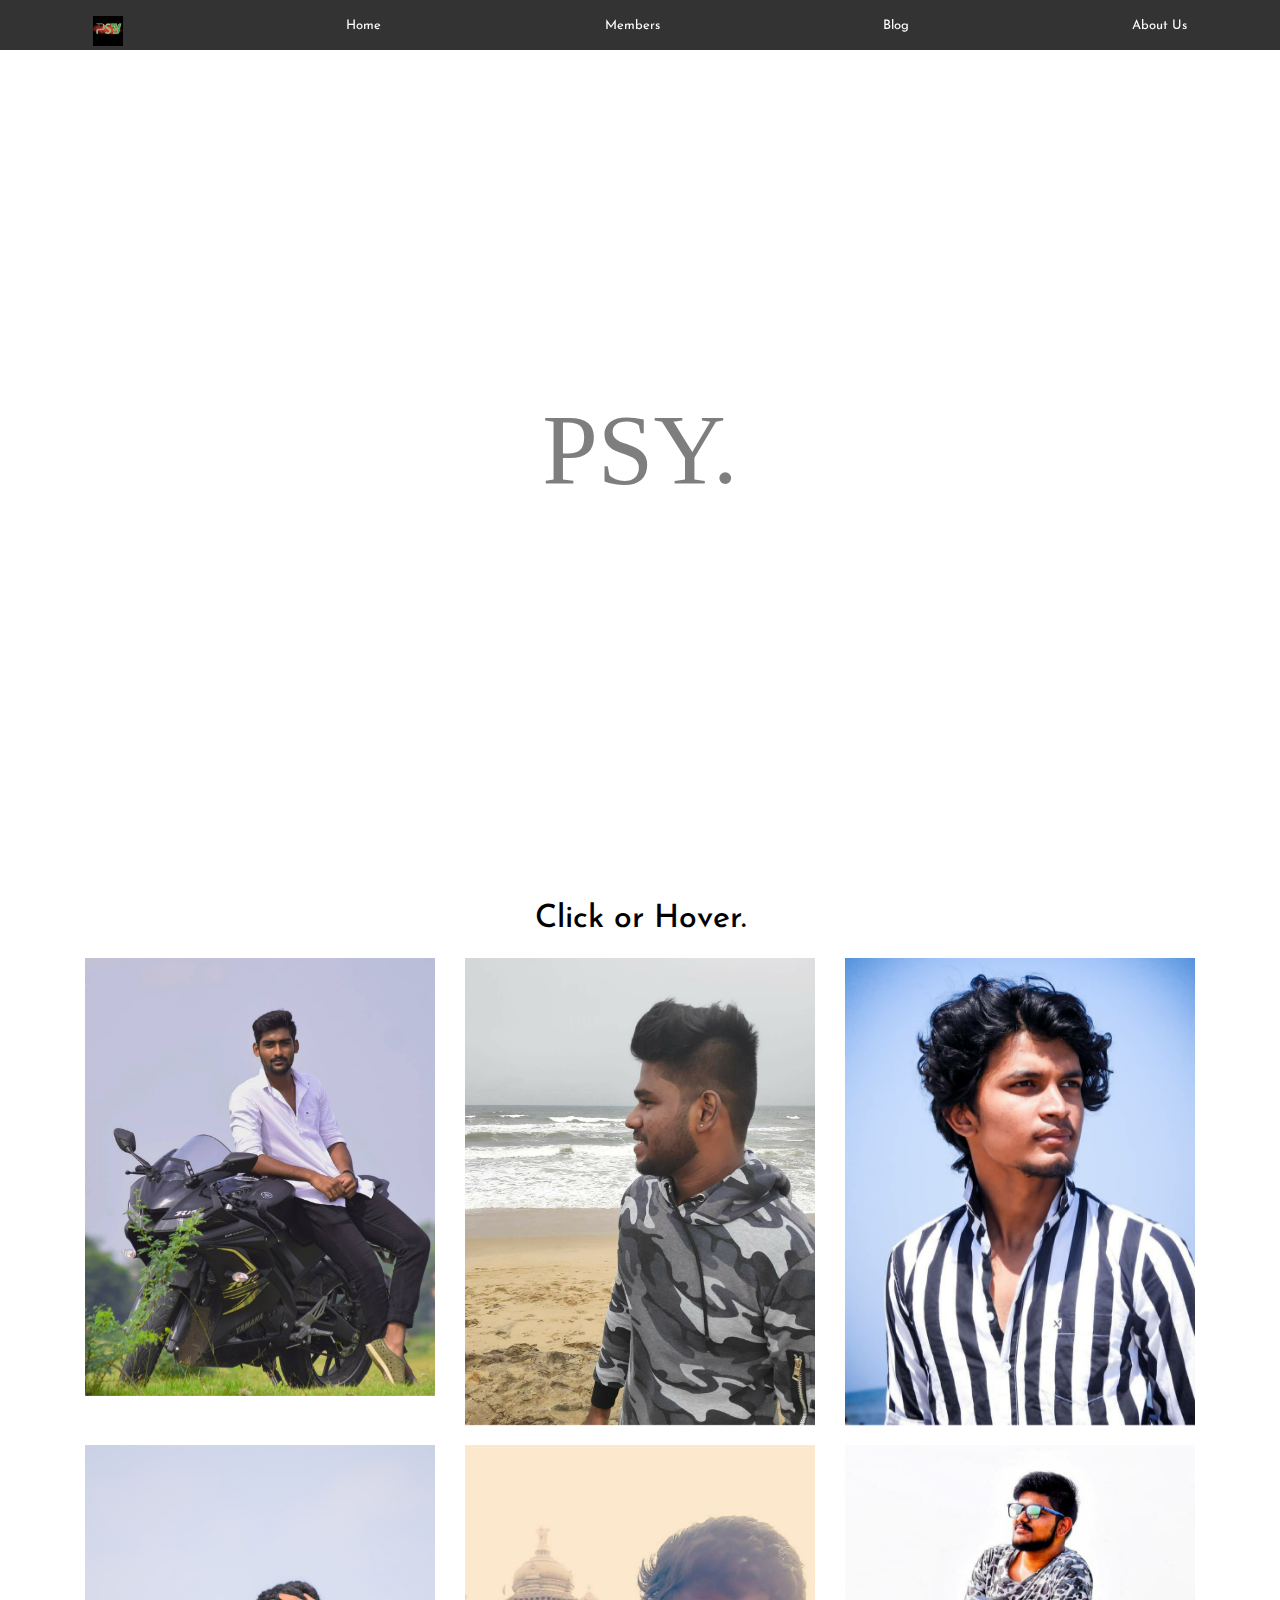
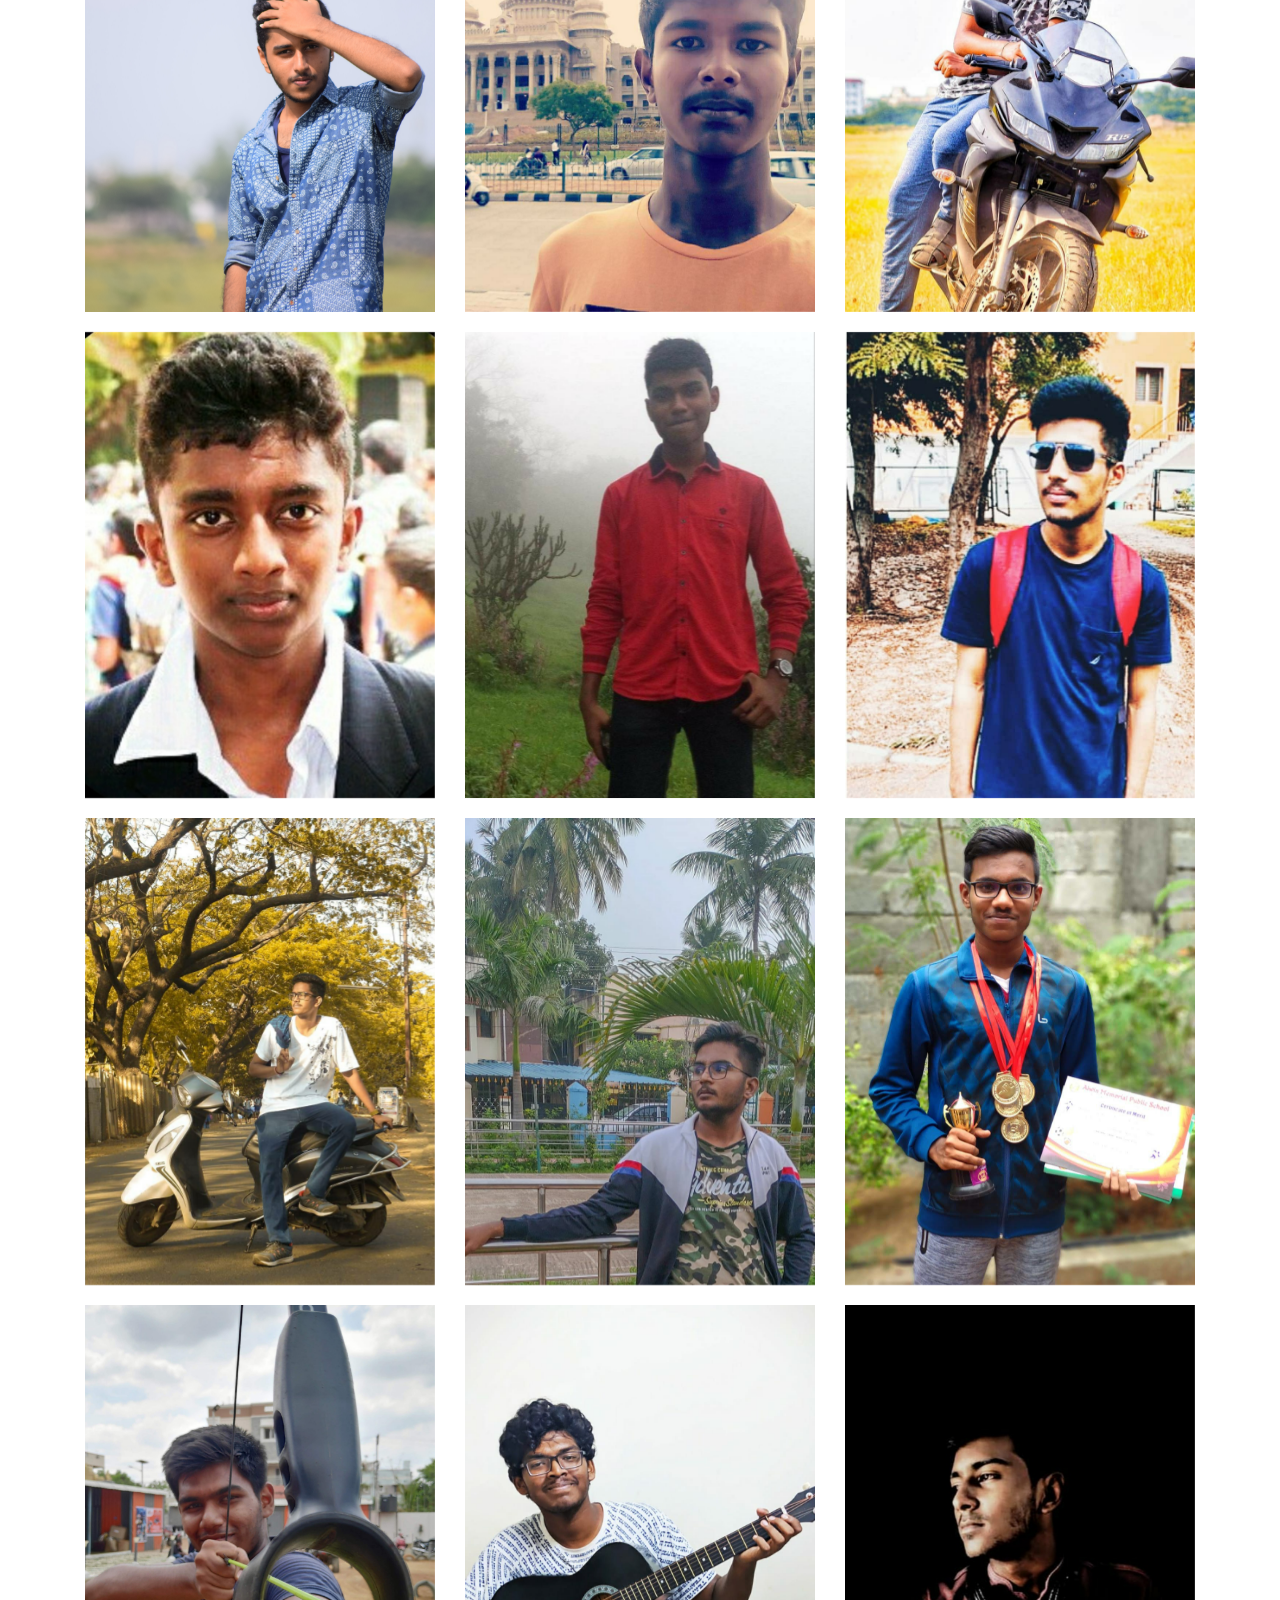
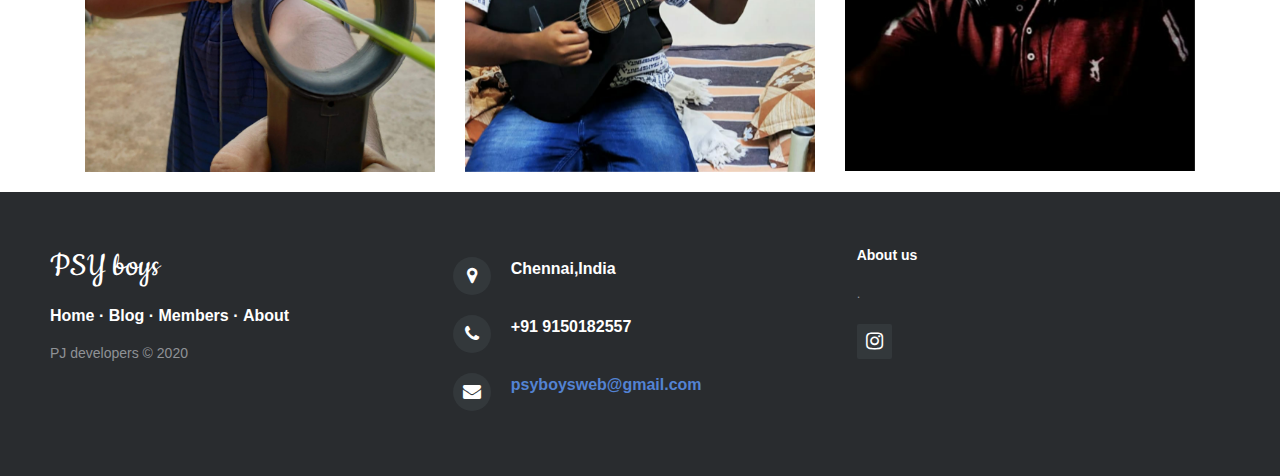
<file: index.html>
<!DOCTYPE html>
<html>

<head>
    <meta charset="utf-8">
    <meta name="viewport" content="width=device-width, initial-scale=1.0, shrink-to-fit=no">
    <title>Untitled</title>
    <link rel="stylesheet" href="assets/bootstrap/css/bootstrap.min.css">
    <link rel="stylesheet" href="https://fonts.googleapis.com/css?family=Cookie">
    <link rel="stylesheet" href="assets/fonts/font-awesome.min.css">
    <link rel="stylesheet" href="assets/fonts/line-awesome.min.css">
    <link rel="stylesheet" href="assets/css/Bold-BS4-Cards-with-Hover-Effect-50-1.css">
    <link rel="stylesheet" href="assets/css/Bold-BS4-Cards-with-Hover-Effect-50.css">
    <link rel="stylesheet" href="assets/css/Navbar---Apple-1.css">
    <link rel="stylesheet" href="assets/css/Navbar---Apple.css">
    <link rel="stylesheet" href="assets/css/Parallax-Scroll-Effect.css">
    <link rel="stylesheet" href="assets/css/Pretty-Footer.css">
    <link rel="stylesheet" href="assets/css/styles.css">
    <link href="https://fonts.googleapis.com/css2?family=Josefin+Sans:wght@700&display=swap" rel="stylesheet">
</head>

<body>
    <nav class="navbar navbar-dark navbar-expand-md fixed-top bg-dark navbar--apple">
        <div class="container"><button data-toggle="collapse" class="navbar-toggler" data-target="#menu"><span class="sr-only">Toggle navigation</span><span class="navbar-toggler-icon"><i class="la la-navicon"></i></span></button>
            <div class="collapse navbar-collapse" id="menu">
                <ul class="nav navbar-nav flex-grow-1 justify-content-between">
                    <li class="nav-item d-none d-xs-block d-md-block" role="presentation"><a class="nav-link" href="#"><img id="logo" src="assets/img/logo.jpg"></a></li>
                    <li class="nav-item" role="presentation"><a class="nav-link" href="#home">Home</a></li>
                    <li class="nav-item" role="presentation"><a class="nav-link" href="#members">Members</a></li>
                    <li class="nav-item" role="presentation"><a class="nav-link" href="blogindex.html">Blog</a></li>
                    <li class="nav-item" role="presentation"><a class="nav-link" href="#about">About Us</a></li>
                </ul>
            </div>
        </div>
    </nav>
    <div>
       <section id="home">
        <div id="box-2">
            <h1 style="color: black">PSY.</h1>
        </div>
        </section>
        <section id="members">
        <div id="box-3">
            <h2 style="text-align: center">Click or Hover.</h2>
            <div class="container" id="customcards">
                <div class="row">
                    <div class="col-sm-6 col-md-4">
                        <div class="box">
                            <div class="box-img"><img src="shivram.jpg" alt="Williamson"></div>
                            <div class="box-content">
                                <h4 class="title">Shivram Sriramulu</h4>
                                <p class="description">Student.</p>
                                <ul class="social-links">
                                    <li><a href="#"><i class="fa fa-instagram"></i></a></li>
                                </ul>
                            </div>
                        </div>
                    </div>
                    <div class="col-sm-6 col-md-4">
                        <div class="box">
                            <div class="box-img"><img src="karthik.jpg" alt="Williamson"></div>
                            <div class="box-content">
                                <h4 class="title">Karthick</h4>
                                <p class="description">Student.</p>
                                <ul class="social-links">
                                    <li><a href="#"><i class="fa fa-instagram"></i></a></li>
                                </ul>
                            </div>
                        </div>
                    </div>
                    <div class="col-sm-6 col-md-4">
                        <div class="box">
                            <div class="box-img"><img src="barath.jpg" alt="Williamson"></div>
                            <div class="box-content">
                                <h4 class="title">Barath</h4>
                                <p class="description">Student/mobilist.</p>
                                <ul class="social-links">
                                    <li><a href="#"><i class="fa fa-instagram"></i></a></li>
                                </ul>
                            </div>
                        </div>
                    </div>
                </div>
            </div>
            <div class="container" id="customcards-1">
                <div class="row">
                    <div class="col-sm-6 col-md-4">
                        <div class="box">
                            <div class="box-img"><img src="ruhit.jpg" alt="Williamson"></div>
                            <div class="box-content">
                                <h4 class="title">Ruhit Krishnan</h4>
                                <p class="description">Student/Beatboxer.</p>
                                <ul class="social-links">
                                    <li><a href="#"><i class="fa fa-instagram"></i></a></li>
                                </ul>
                            </div>
                        </div>
                    </div>
                    <div class="col-sm-6 col-md-4">
                        <div class="box">
                            <div class="box-img"><img src="raj.jpg" alt="Williamson"></div>
                            <div class="box-content">
                                <h4 class="title">RajNarayanan</h4>
                                <p class="description">Student.</p>
                                <ul class="social-links">
                                    <li><a href="#"><i class="fa fa-instagram"></i></a></li>
                                </ul>
                            </div>
                        </div>
                    </div>
                    <div class="col-sm-6 col-md-4">
                        <div class="box">
                            <div class="box-img"><img src="jeswanth.jpg" alt="Williamson"></div>
                            <div class="box-content">
                                <h4 class="title">Jeswanth</h4>
                                <p class="description">Student/Developer.</p>
                                <ul class="social-links">
                                    <li><a href="#"><i class="fa fa-instagram"></i></a></li>
                                </ul>
                            </div>
                        </div>
                    </div>
                </div>
            </div>
            <div class="container" id="customcards-2">
                <div class="row">
                    <div class="col-sm-6 col-md-4">
                        <div class="box">
                            <div class="box-img"><img src="prem.jpg" alt="Williamson"></div>
                            <div class="box-content">
                                <h4 class="title">Prem kumar</h4>
                                <p class="description">Student/Data analyst.</p>
                                <ul class="social-links">
                                    <li><a href="#"><i class="fa fa-instagram"></i></a></li>
                                </ul>
                            </div>
                        </div>
                    </div>
                    <div class="col-sm-6 col-md-4">
                        <div class="box">
                            <div class="box-img"><img src="danish.jpg" alt="Williamson"></div>
                            <div class="box-content">
                                <h4 class="title">danish riyardan raj</h4>
                                <p class="description">Student/Musician.</p>
                                <ul class="social-links">
                                    <li><a href="#"><i class="fa fa-instagram"></i></a></li>
                                </ul>
                            </div>
                        </div>
                    </div>
                    <div class="col-sm-6 col-md-4">
                        <div class="box">
                            <div class="box-img"><img src="ashok.jpg" alt="Williamson"></div>
                            <div class="box-content">
                                <h4 class="title">Ashok kaushik</h4>
                                <p class="description">Student.</p>
                                <ul class="social-links">
                                    <li><a href="#"><i class="fa fa-instagram"></i></a></li>
                                </ul>
                            </div>
                        </div>
                    </div>
                </div>
            </div>
            <div class="container" id="customcards-3">
                <div class="row">
                    <div class="col-sm-6 col-md-4">
                        <div class="box">
                            <div class="box-img"><img src="tharun.jpg" alt="Williamson"></div>
                            <div class="box-content">
                                <h4 class="title">tharun adithya</h4>
                                <p class="description">Student/Designer.</p>
                                <ul class="social-links">
                                    <li><a href="#"><i class="fa fa-instagram"></i></a></li>
                                </ul>
                            </div>
                        </div>
                    </div>
                    <div class="col-sm-6 col-md-4">
                        <div class="box">
                            <div class="box-img"><img src="srivathsan.jpg" alt="Williamson"></div>
                            <div class="box-content">
                                <h4 class="title">srivathsan</h4>
                                <p class="description">Student.</p>
                                <ul class="social-links">
                                    <li><a href="#"><i class="fa fa-instagram"></i></a></li>
                                </ul>
                            </div>
                        </div>
                    </div>
                    <div class="col-sm-6 col-md-4">
                        <div class="box">
                            <div class="box-img"><img src="vishnu.jpg" alt="Williamson"></div>
                            <div class="box-content">
                                <h4 class="title">vishnu</h4>
                                <p class="description">Student/Athlete.</p>
                                <ul class="social-links">
                                    <li><a href="#"><i class="fa fa-instagram"></i></a></li>
                                </ul>
                            </div>
                        </div>
                    </div>
                </div>
            </div>
            <div class="container" id="customcards-4">
                <div class="row">
                    <div class="col-sm-6 col-md-4">
                        <div class="box">
                            <div class="box-img"><img src="sudarshan.jpg" alt="Williamson"></div>
                            <div class="box-content">
                                <h4 class="title">sudarshan</h4>
                                <p class="description">Student.</p>
                                <ul class="social-links">
                                    <li><a href="#"><i class="fa fa-instagram"></i></a></li>
                                </ul>
                            </div>
                        </div>
                    </div>
                    <div class="col-sm-6 col-md-4">
                        <div class="box">
                            <div class="box-img"><img src="logu.jpg" alt="Williamson"></div>
                            <div class="box-content">
                                <h4 class="title">Logu</h4>
                                <p class="description">Student/Data analyst.</p>
                                <ul class="social-links">
                                    <li><a href="#"><i class="fa fa-instagram"></i></a></li>
                                </ul>
                            </div>
                        </div>
                    </div>
                    <div class="col-sm-6 col-md-4">
                        <div class="box">
                            <div class="box-img"><img src="arun.jpg" alt="Williamson"></div>
                            <div class="box-content">
                                <h4 class="title">arun prasad</h4>
                                <p class="description">Student/Beatboxer.</p>
                                <ul class="social-links">
                                    <li><a href="#"><i class="fa fa-instagram"></i></a></li>
                                </ul>
                            </div>
                        </div>
                    </div>
                </div>
            </div>
        </div>
        </section>
    </div>
    <section id="about">
    <footer>
        <div class="row">
            <div class="col-sm-6 col-md-4 footer-navigation">
                <h3><a href="#home">PSY boys</a></h3>
                <p class="links"><a href="#">Home</a><strong> · </strong><a href="blogindex.html">Blog</a><strong> · </strong><a href="#members">Members</a><strong> · </strong><a href="#about">About</a><strong>&nbsp;</strong></p>
                <p class="company-name">PJ developers © 2020</p>
            </div>
            <div class="col-sm-6 col-md-4 footer-contacts">
                <div><span class="fa fa-map-marker footer-contacts-icon"> </span>
                    <p>Chennai,India</p>
                </div>
                <div><i class="fa fa-phone footer-contacts-icon"></i>
                    <p class="footer-center-info email text-left"> +91 9150182557</p>
                </div>
                <div><i class="fa fa-envelope footer-contacts-icon"></i>
                    <p> <a href="#" target="_blank">psyboysweb@gmail.com</a></p>
                </div>
            </div>
            <div class="clearfix"></div>
            <div class="col-md-4 footer-about">
                <h4>About us</h4>
                <p>. </p>
                <div class="social-links social-icons"><a href="#"><i class="fa fa-instagram"></i></a></div>
            </div>
        </div>
    </footer>
    </section>
    <script src="assets/js/jquery.min.js"></script>
    <script src="assets/bootstrap/js/bootstrap.min.js"></script>
    <script src="assets/js/Navbar---Apple.js"></script>
    <script src="https://code.jquery.com/jquery-3.4.1.min.js"
  integrity="sha256-CSXorXvZcTkaix6Yvo6HppcZGetbYMGWSFlBw8HfCJo="
  crossorigin="anonymous"></script>
    <script src="assets/js/main.js"></script>
</body>

</html>
</file>
<file: assets/css/Bold-BS4-Cards-with-Hover-Effect-50-1.css>
.box {
  position: relative;
  perspective: 1000px;
}

.box .box-img {
  transform: rotateY(0);
  transition: all 0.50s ease-in-out 0s;
}

.box:hover .box-img {
  transform: rotateY(-90deg);
}

.box .box-img img {
  width: 100%;
  height: auto;
}

.box .box-content {
  width: 100%;
  height: 100%;
  position: absolute;
  top: 0;
  left: 0;
  padding: 60px 20px;
  text-align: center;
  background: rgba(0,0,0,0.7);
  transform: rotateY(90deg);
  transition: all 0.50s ease-in-out 0s;
}

.box:hover .box-content {
  transform: rotateY(0);
}

.box .title {
  font-size: 20px;
  color: #fff;
  text-transform: uppercase;
}

.box .description {
  font-size: 14px;
  line-height: 24px;
  color: #fff;
}

.box .title:after, .box .description:after {
  content: "";
  width: 80%;
  display: block;
  border-bottom: 1px solid #fff;
  margin: 15px auto;
}

.box .social-links {
  margin: 0;
  padding: 0;
  list-style: none;
}

.box .social-links li {
  display: inline-block;
  margin: 0 10px;
}

.box .social-links li a {
  font-size: 20px;
  color: #a6a6a6;
}

.box .social-links li a:hover {
  text-decoration: none;
  color: #fff;
}

@media only screen and (max-width: 990px) {
  .box {
    margin-bottom: 20px;
  }
}

@media only screen and (max-width: 479px) {
  .box .box-content {
    padding: 20px;
  }
}
</file>
<file: assets/css/Bold-BS4-Cards-with-Hover-Effect-50.css>
.box {
  position: relative;
  perspective: 1000px;
}

.box .box-img {
  transform: rotateY(0);
  transition: all 0.50s ease-in-out 0s;
}

.box:hover .box-img {
  transform: rotateY(-90deg);
}

.box .box-img img {
  width: 100%;
  height: auto;
}

.box .box-content {
  width: 100%;
  height: 100%;
  position: absolute;
  top: 0;
  left: 0;
  padding: 60px 20px;
  text-align: center;
  background: rgba(0,0,0,0.7);
  transform: rotateY(90deg);
  transition: all 0.50s ease-in-out 0s;
}

.box:hover .box-content {
  transform: rotateY(0);
}

.box .title {
  font-size: 20px;
  color: #fff;
  text-transform: uppercase;
}

.box .description {
  font-size: 14px;
  line-height: 24px;
  color: #fff;
}

.box .title:after, .box .description:after {
  content: "";
  width: 80%;
  display: block;
  border-bottom: 1px solid #fff;
  margin: 15px auto;
}

.box .social-links {
  margin: 0;
  padding: 0;
  list-style: none;
}

.box .social-links li {
  display: inline-block;
  margin: 0 10px;
}

.box .social-links li a {
  font-size: 20px;
  color: #a6a6a6;
}

.box .social-links li a:hover {
  text-decoration: none;
  color: #fff;
}

@media only screen and (max-width: 990px) {
  .box {
    margin-bottom: 20px;
  }
}

@media only screen and (max-width: 479px) {
  .box .box-content {
    padding: 20px;
  }
}
</file>
<file: assets/css/Navbar---Apple-1.css>
.navbar--apple .nav-link {
  color: black !important;
  font-size: 30px;
}

.navbar--apple .apple-logo {
  font-size: 21px;
  line-height: 0;
}

.navbar--apple {
  background-color: initial !important;
}

.navbar--apple .navbar-toggler {
  padding: 0;
  font-size: 1.25rem;
  line-height: 1;
  border: 0;
  border-radius: 0;
}

.navbar--apple .navbar-toggler-icon {
  background-image: none;
  line-height: 2rem;
}

@media (max-width: 576px) {
  .navbar--apple #menu {
    padding-left: 40px;
    padding-right: 40px;
  }
}

@media (max-width: 576px) {
  .navbar--apple #menu li a {
    font-size: 17px;
    border-bottom: 1px solid rgba(255,255,255,0.1);
  }
}

.navbar--opened .navbar--apple::before {
  height: 100%;
}

.navbar--apple::before {
  background: rgba(0,0,0,0.8);
  transition: height 0.2s ease-in;
  height: 50px;
  position: fixed;
  top: 0;
  bottom: 0;
  left: 0;
  right: 0;
  content: '';
  z-index: -1;
}

@media (min-width: 768px) {
  .navbar--apple::before {
    height: 50px !important;
  }
}

.navbar--opened .navbar--apple::before {
  background: rgba(0,0,0,0.93);
}
</file>
<file: assets/css/Navbar---Apple.css>
.navbar--apple .nav-link {
  color: #ffffff !important;
  font-size: 13px;
}

.navbar--apple .apple-logo {
  font-size: 21px;
  line-height: 0;
}

.navbar--apple {
  background-color: initial !important;
}

.navbar--apple .navbar-toggler {
  padding: 0;
  font-size: 1.25rem;
  line-height: 1;
  border: 0;
  border-radius: 0;
}

.navbar--apple .navbar-toggler-icon {
  background-image: none;
  line-height: 2rem;
}

@media (max-width: 576px) {
  .navbar--apple #menu {
    padding-left: 40px;
    padding-right: 40px;
  }
}

@media (max-width: 576px) {
  .navbar--apple #menu li a {
    font-size: 17px;
    border-bottom: 1px solid rgba(255,255,255,0.1);
  }
}

#logo {
  height: 30px;
}

.text-black-50 {
  font-size: 100px;
}

.container, .container-lg, .container-md, .container-sm, .container-xl {
}

#customcards {
  margin-top: 20px;
}

#customcards-1 {
  margin-top: 20px;
}

#customcards-2 {
  margin-top: 20px;
}

#customcards-3 {
  margin-top: 20px;
}

#customcards-4 {
  margin-top: 20px;
  margin-bottom: 20px;
}
</file>
<file: assets/css/Parallax-Scroll-Effect.css>
#box-1 {
  height: 100vh;
  width: 100%;
  background-image: url(https://encrypted-tbn0.gstatic.com/images?q=tbn%3AANd9GcT9rsw7USX7CRVw8X7XlJ2ay7PUFBJ5JXs3ZA&usqp=CAU);
  background-size: cover;
  display: table;
  background-attachment: fixed;
}

#box-2 {
  height: 100vh;
  width: 100%;
  background-image: url(https://images.wallpaperscraft.com/image/deer_art_vector_134088_1680x1050.jpg);
  background-size: cover;
  display: table;
  background-attachment: fixed;
}

#box-3 {
  height: 100vh;
  width: 100%;
  background-image: url(https://images.wallpaperscraft.com/image/flowers_patterns_doodles_123825_1280x720.jpg);
  background-size: cover;
  display: table;
  background-attachment: fixed;
}

h1 {
  font-family: arial black;
  font-size: 50px;
  color: white;
  margin: 0px;
  text-align: center;
  display: table-cell;
  vertical-align: middle;
}
</file>
<file: assets/css/Pretty-Footer.css>
footer {
  background-color: #292c2f;
  box-shadow: 0 1px 1px 0 rgba(0, 0, 0, 0.12);
  box-sizing: border-box;
  width: 100%;
  text-align: left;
  font: bold 16px sans-serif;
  padding: 55px 50px;
  bottom: 0;
  color: #fff;
}

.footer-navigation h3 {
  margin: 0;
  font: normal 36px Cookie, cursive;
  margin-bottom: 20px;
  color: #fff;
}

.footer-navigation h3 a {
  text-decoration: none;
  color: #fff;
}

.footer-navigation h3 span {
  color: #5383d3;
}

.footer-navigation p.links a {
  color: #fff;
  text-decoration: none;
}

.footer-navigation p.company-name {
  color: #8f9296;
  font-size: 14px;
  font-weight: normal;
  margin-top: 20px;
}

@media (max-width:767px) {
  .footer-contacts {
    margin: 30px 0;
  }
}

.footer-contacts p {
  display: inline-block;
  color: #ffffff;
  vertical-align: middle;
}

.footer-contacts p a {
  color: #5383d3;
  text-decoration: none;
}

.fa.footer-contacts-icon {
  background-color: #33383b;
  color: #fff;
  font-size: 18px;
  width: 38px;
  height: 38px;
  border-radius: 50%;
  text-align: center;
  line-height: 38px;
  margin: 10px 15px 10px 0;
}

span.new-line-span {
  display: block;
  font-weight: normal;
  display: block;
  font-weight: normal;
  font-size: 14px;
  line-height: 2;
}

.footer-about h4 {
  display: block;
  color: #fff;
  font-size: 14px;
  font-weight: bold;
  margin-bottom: 20px;
}

.footer-about p {
  line-height: 20px;
  color: #92999f;
  font-size: 13px;
  font-weight: normal;
  margin: 0;
}

div.social-links {
  margin-top: 20px;
  color: #fff;
}

.social-links a {
  display: inline-block;
  width: 35px;
  height: 35px;
  cursor: pointer;
  background-color: #33383b;
  border-radius: 2px;
  font-size: 20px;
  color: #ffffff;
  text-align: center;
  line-height: 35px;
  margin-right: 5px;
  margin-bottom: 5px;
}
</file>
<file: assets/css/styles.css>
h1{
    opacity: 0.5;
    font-size: 100px;
}
h2{
    color: black;
}
body{
    font-family: 'Josefin Sans', sans-serif;
}
</file>
<file: assets/fonts/line-awesome.min.css>
/*!
 *  Line Awesome 1.1.0 by @icons_8 - https://icons8.com/line-awesome
 *  License - https://icons8.com/good-boy-license/ (Font: SIL OFL 1.1, CSS: MIT License)
 *
 * Made with love by Icons8 [ https://icons8.com/ ] using FontCustom [ https://github.com/FontCustom/fontcustom ]
 *
 * Contacts:
 *    [ https://icons8.com/contact ]
 *
 * Follow Icon8 on
 *    Twitter [ https://twitter.com/icons_8 ]
 *    Facebook [ https://www.facebook.com/Icons8 ]
 *    Google+ [ https://plus.google.com/+Icons8 ]
 *    GitHub [ https://github.com/icons8 ]
 */.la,.la-stack{display:inline-block}.la-fw,.la-li{text-align:center}@font-face{font-family:LineAwesome;src:url(../fonts/line-awesome.eot?v=1.1.);src:url(../fonts/line-awesome.eot??v=1.1.#iefix) format("embedded-opentype"),url(../fonts/line-awesome.woff2?v=1.1.) format("woff2"),url(../fonts/line-awesome.woff?v=1.1.) format("woff"),url(../fonts/line-awesome.ttf?v=1.1.) format("truetype"),url(../fonts/line-awesome.svg?v=1.1.#fa) format("svg");font-weight:400;font-style:normal}@media screen and (-webkit-min-device-pixel-ratio:0){@font-face{font-family:LineAwesome;src:url(../fonts/line-awesome.svg?v=1.1.#fa) format("svg")}}.la{font:normal normal normal 16px/1 LineAwesome;font-size:inherit;text-decoration:inherit;text-rendering:optimizeLegibility;text-transform:none;-moz-osx-font-smoothing:grayscale;-webkit-font-smoothing:antialiased;font-smoothing:antialiased}.la-lg{font-size:1.33333333em;line-height:.75em;vertical-align:-15%}.la-2x{font-size:2em}.la-3x{font-size:3em}.la-4x{font-size:4em}.la-5x{font-size:5em}.la-fw{width:1.28571429em}.la-ul{padding-left:0;margin-left:2.14285714em;list-style-type:none}.la-ul>li{position:relative}.la-li{position:absolute;left:-2.14285714em;width:2.14285714em;top:.14285714em}.la-li.la-lg{left:-1.85714286em}.la-border{padding:.2em .25em .15em;border:.08em solid #eee;border-radius:.1em}.pull-right{float:right}.pull-left{float:left}.li.pull-left{margin-right:.3em}.li.pull-right{margin-left:.3em}.la-spin{-webkit-animation:fa-spin 2s infinite linear;animation:fa-spin 2s infinite linear}@-webkit-keyframes fa-spin{0%{-webkit-transform:rotate(0);transform:rotate(0)}100%{-webkit-transform:rotate(359deg);transform:rotate(359deg)}}@keyframes fa-spin{0%{-webkit-transform:rotate(0);transform:rotate(0)}100%{-webkit-transform:rotate(359deg);transform:rotate(359deg)}}.la-rotate-90{filter:progid:DXImageTransform.Microsoft.BasicImage(rotation=1);-webkit-transform:rotate(90deg);-ms-transform:rotate(90deg);transform:rotate(90deg)}.la-rotate-180{filter:progid:DXImageTransform.Microsoft.BasicImage(rotation=2);-webkit-transform:rotate(180deg);-ms-transform:rotate(180deg);transform:rotate(180deg)}.la-rotate-270{filter:progid:DXImageTransform.Microsoft.BasicImage(rotation=3);-webkit-transform:rotate(270deg);-ms-transform:rotate(270deg);transform:rotate(270deg)}.la-flip-horizontal{filter:progid:DXImageTransform.Microsoft.BasicImage(rotation=0, mirror=1);-webkit-transform:scale(-1,1);-ms-transform:scale(-1,1);transform:scale(-1,1)}.la-flip-vertical{filter:progid:DXImageTransform.Microsoft.BasicImage(rotation=2, mirror=1);-webkit-transform:scale(1,-1);-ms-transform:scale(1,-1);transform:scale(1,-1)}:root .la-flip-horizontal,:root .la-flip-vertical,:root .la-rotate-180,:root .la-rotate-270,:root .la-rotate-90{filter:none}.la-stack{position:relative;width:2em;height:2em;line-height:2em;vertical-align:middle}.la-stack-1x,.la-stack-2x{position:absolute;left:0;width:100%;text-align:center}.la-stack-1x{line-height:inherit}.la-stack-2x{font-size:2em}.la-inverse{color:#fff}.la-500px:before{content:"\f100"}.la-adjust:before{content:"\f101"}.la-adn:before{content:"\f102"}.la-align-center:before{content:"\f103"}.la-align-justify:before{content:"\f104"}.la-align-left:before{content:"\f105"}.la-align-right:before{content:"\f106"}.la-amazon:before{content:"\f107"}.la-ambulance:before{content:"\f108"}.la-anchor:before{content:"\f109"}.la-android:before{content:"\f10a"}.la-angellist:before{content:"\f10b"}.la-angle-double-down:before{content:"\f10c"}.la-angle-double-left:before{content:"\f10d"}.la-angle-double-right:before{content:"\f10e"}.la-angle-double-up:before{content:"\f10f"}.la-angle-down:before{content:"\f110"}.la-angle-left:before{content:"\f111"}.la-angle-right:before{content:"\f112"}.la-angle-up:before{content:"\f113"}.la-apple:before{content:"\f114"}.la-archive:before{content:"\f115"}.la-area-chart:before{content:"\f116"}.la-arrow-circle-down:before{content:"\f117"}.la-arrow-circle-left:before{content:"\f118"}.la-arrow-circle-o-down:before{content:"\f119"}.la-arrow-circle-o-left:before{content:"\f11a"}.la-arrow-circle-o-right:before{content:"\f11b"}.la-arrow-circle-o-up:before{content:"\f11c"}.la-arrow-circle-right:before{content:"\f11d"}.la-arrow-circle-up:before{content:"\f11e"}.la-arrow-down:before{content:"\f11f"}.la-arrow-left:before{content:"\f120"}.la-arrow-right:before{content:"\f121"}.la-arrow-up:before{content:"\f122"}.la-arrows:before{content:"\f123"}.la-arrows-alt:before{content:"\f124"}.la-arrows-h:before{content:"\f125"}.la-arrows-v:before{content:"\f126"}.la-asterisk:before{content:"\f127"}.la-at:before{content:"\f128"}.la-automobile:before{content:"\f129"}.la-backward:before{content:"\f12a"}.la-balance-scale:before{content:"\f12b"}.la-ban:before{content:"\f12c"}.la-bank:before{content:"\f12d"}.la-bar-chart:before{content:"\f12e"}.la-bar-chart-o:before{content:"\f12f"}.la-barcode:before{content:"\f130"}.la-bars:before{content:"\f131"}.la-battery-0:before{content:"\f132"}.la-battery-1:before{content:"\f133"}.la-battery-2:before{content:"\f134"}.la-battery-3:before{content:"\f135"}.la-battery-4:before{content:"\f136"}.la-battery-empty:before{content:"\f137"}.la-battery-full:before{content:"\f138"}.la-battery-half:before{content:"\f139"}.la-battery-quarter:before{content:"\f13a"}.la-battery-three-quarters:before{content:"\f13b"}.la-bed:before{content:"\f13c"}.la-beer:before{content:"\f13d"}.la-behance:before{content:"\f13e"}.la-behance-square:before{content:"\f13f"}.la-bell:before{content:"\f140"}.la-bell-o:before{content:"\f141"}.la-bell-slash:before{content:"\f142"}.la-bell-slash-o:before{content:"\f143"}.la-bicycle:before{content:"\f144"}.la-binoculars:before{content:"\f145"}.la-birthday-cake:before{content:"\f146"}.la-bitbucket:before{content:"\f147"}.la-bitbucket-square:before{content:"\f148"}.la-bitcoin:before{content:"\f149"}.la-black-tie:before{content:"\f14a"}.la-bold:before{content:"\f14b"}.la-bolt:before{content:"\f14c"}.la-bomb:before{content:"\f14d"}.la-book:before{content:"\f14e"}.la-bookmark:before{content:"\f14f"}.la-bookmark-o:before{content:"\f150"}.la-briefcase:before{content:"\f151"}.la-btc:before{content:"\f152"}.la-bug:before{content:"\f153"}.la-building:before{content:"\f154"}.la-building-o:before{content:"\f155"}.la-bullhorn:before{content:"\f156"}.la-bullseye:before{content:"\f157"}.la-bus:before{content:"\f158"}.la-buysellads:before{content:"\f159"}.la-cab:before{content:"\f15a"}.la-calculator:before{content:"\f15b"}.la-calendar:before{content:"\f15c"}.la-calendar-check-o:before{content:"\f15d"}.la-calendar-minus-o:before{content:"\f15e"}.la-calendar-o:before{content:"\f15f"}.la-calendar-plus-o:before{content:"\f160"}.la-calendar-times-o:before{content:"\f161"}.la-camera:before{content:"\f162"}.la-camera-retro:before{content:"\f163"}.la-car:before{content:"\f164"}.la-caret-down:before{content:"\f165"}.la-caret-left:before{content:"\f166"}.la-caret-right:before{content:"\f167"}.la-caret-square-o-down:before,.la-toggle-down:before{content:"\f168"}.la-caret-square-o-left:before,.la-toggle-left:before{content:"\f169"}.la-caret-square-o-right:before,.la-toggle-right:before{content:"\f16a"}.la-caret-square-o-up:before,.la-toggle-up:before{content:"\f16b"}.la-caret-up:before{content:"\f16c"}.la-cart-arrow-down:before{content:"\f16d"}.la-cart-plus:before{content:"\f16e"}.la-cc:before{content:"\f16f"}.la-cc-amex:before{content:"\f170"}.la-cc-diners-club:before{content:"\f171"}.la-cc-discover:before{content:"\f172"}.la-cc-jcb:before{content:"\f173"}.la-cc-mastercard:before{content:"\f174"}.la-cc-paypal:before{content:"\f175"}.la-cc-stripe:before{content:"\f176"}.la-cc-visa:before{content:"\f177"}.la-certificate:before{content:"\f178"}.la-chain:before{content:"\f179"}.la-chain-broken:before{content:"\f17a"}.la-check:before{content:"\f17b"}.la-check-circle:before{content:"\f17c"}.la-check-circle-o:before{content:"\f17d"}.la-check-square:before{content:"\f17e"}.la-check-square-o:before{content:"\f17f"}.la-chevron-circle-down:before{content:"\f180"}.la-chevron-circle-left:before{content:"\f181"}.la-chevron-circle-right:before{content:"\f182"}.la-chevron-circle-up:before{content:"\f183"}.la-chevron-down:before{content:"\f184"}.la-chevron-left:before{content:"\f185"}.la-chevron-right:before{content:"\f186"}.la-chevron-up:before{content:"\f187"}.la-child:before{content:"\f188"}.la-chrome:before{content:"\f189"}.la-circle:before{content:"\f18a"}.la-circle-o:before{content:"\f18b"}.la-circle-o-notch:before{content:"\f18c"}.la-circle-thin:before{content:"\f18d"}.la-clipboard:before{content:"\f18e"}.la-clock-o:before{content:"\f18f"}.la-clone:before{content:"\f190"}.la-close:before{content:"\f191"}.la-cloud:before{content:"\f192"}.la-cloud-download:before{content:"\f193"}.la-cloud-upload:before{content:"\f194"}.la-cny:before{content:"\f195"}.la-code:before{content:"\f196"}.la-code-fork:before{content:"\f197"}.la-codepen:before{content:"\f198"}.la-coffee:before{content:"\f199"}.la-cog:before{content:"\f19a"}.la-cogs:before{content:"\f19b"}.la-columns:before{content:"\f19c"}.la-comment:before{content:"\f19d"}.la-comment-o:before{content:"\f19e"}.la-commenting:before{content:"\f19f"}.la-commenting-o:before{content:"\f1a0"}.la-comments:before{content:"\f1a1"}.la-comments-o:before{content:"\f1a2"}.la-compass:before{content:"\f1a3"}.la-compress:before{content:"\f1a4"}.la-connectdevelop:before{content:"\f1a5"}.la-contao:before{content:"\f1a6"}.la-copy:before{content:"\f1a7"}.la-copyright:before{content:"\f1a8"}.la-creative-commons:before{content:"\f1a9"}.la-credit-card:before{content:"\f1aa"}.la-crop:before{content:"\f1ab"}.la-crosshairs:before{content:"\f1ac"}.la-css3:before{content:"\f1ad"}.la-cube:before{content:"\f1ae"}.la-cubes:before{content:"\f1af"}.la-cut:before{content:"\f1b0"}.la-cutlery:before{content:"\f1b1"}.la-dashboard:before{content:"\f1b2"}.la-dashcube:before{content:"\f1b3"}.la-database:before{content:"\f1b4"}.la-dedent:before{content:"\f1b5"}.la-delicious:before{content:"\f1b6"}.la-desktop:before{content:"\f1b7"}.la-deviantart:before{content:"\f1b8"}.la-diamond:before{content:"\f1b9"}.la-digg:before{content:"\f1ba"}.la-dollar:before{content:"\f1bb"}.la-dot-circle-o:before{content:"\f1bc"}.la-download:before{content:"\f1bd"}.la-dribbble:before{content:"\f1be"}.la-dropbox:before{content:"\f1bf"}.la-drupal:before{content:"\f1c0"}.la-edit:before{content:"\f1c1"}.la-eject:before{content:"\f1c2"}.la-ellipsis-h:before{content:"\f1c3"}.la-ellipsis-v:before{content:"\f1c4"}.la-empire:before,.la-ge:before{content:"\f1c5"}.la-envelope:before{content:"\f1c6"}.la-envelope-o:before{content:"\f1c7"}.la-envelope-square:before{content:"\f1c8"}.la-eraser:before{content:"\f1c9"}.la-eur:before{content:"\f1ca"}.la-euro:before{content:"\f1cb"}.la-exchange:before{content:"\f1cc"}.la-exclamation:before{content:"\f1cd"}.la-exclamation-circle:before{content:"\f1ce"}.la-exclamation-triangle:before{content:"\f1cf"}.la-expand:before{content:"\f1d0"}.la-expeditedssl:before{content:"\f1d1"}.la-external-link:before{content:"\f1d2"}.la-external-link-square:before{content:"\f1d3"}.la-eye:before{content:"\f1d4"}.la-eye-slash:before{content:"\f1d5"}.la-eyedropper:before{content:"\f1d6"}.la-facebook-f:before,.la-facebook:before{content:"\f1d7"}.la-facebook-official:before{content:"\f1d8"}.la-facebook-square:before{content:"\f1d9"}.la-fast-backward:before{content:"\f1da"}.la-fast-forward:before{content:"\f1db"}.la-fax:before{content:"\f1dc"}.la-female:before{content:"\f1dd"}.la-fighter-jet:before{content:"\f1de"}.la-file:before{content:"\f1df"}.la-file-archive-o:before{content:"\f1e0"}.la-file-audio-o:before{content:"\f1e1"}.la-file-code-o:before{content:"\f1e2"}.la-file-excel-o:before{content:"\f1e3"}.la-file-image-o:before{content:"\f1e4"}.la-file-movie-o:before{content:"\f1e5"}.la-file-o:before{content:"\f1e6"}.la-file-pdf-o:before{content:"\f1e7"}.la-file-photo-o:before{content:"\f1e8"}.la-file-picture-o:before{content:"\f1e9"}.la-file-powerpoint-o:before{content:"\f1ea"}.la-file-sound-o:before{content:"\f1eb"}.la-file-text:before{content:"\f1ec"}.la-file-text-o:before{content:"\f1ed"}.la-file-video-o:before{content:"\f1ee"}.la-file-word-o:before{content:"\f1ef"}.la-file-zip-o:before{content:"\f1f0"}.la-files-o:before{content:"\f1f1"}.la-film:before{content:"\f1f2"}.la-filter:before{content:"\f1f3"}.la-fire:before{content:"\f1f4"}.la-fire-extinguisher:before{content:"\f1f5"}.la-firefox:before{content:"\f1f6"}.la-flag:before{content:"\f1f7"}.la-flag-checkered:before{content:"\f1f8"}.la-flag-o:before{content:"\f1f9"}.la-flash:before{content:"\f1fa"}.la-flask:before{content:"\f1fb"}.la-flickr:before{content:"\f1fc"}.la-floppy-o:before{content:"\f1fd"}.la-folder:before{content:"\f1fe"}.la-folder-o:before{content:"\f1ff"}.la-folder-open:before{content:"\f200"}.la-folder-open-o:before{content:"\f201"}.la-font:before{content:"\f202"}.la-fonticons:before{content:"\f203"}.la-forumbee:before{content:"\f204"}.la-forward:before{content:"\f205"}.la-foursquare:before{content:"\f206"}.la-frown-o:before{content:"\f207"}.la-futbol-o:before,.la-soccer-ball-o:before{content:"\f208"}.la-gamepad:before{content:"\f209"}.la-gavel:before{content:"\f20a"}.la-gbp:before{content:"\f20b"}.la-gear:before{content:"\f20c"}.la-gears:before{content:"\f20d"}.la-genderless:before{content:"\f20e"}.la-get-pocket:before{content:"\f20f"}.la-gg:before{content:"\f210"}.la-gg-circle:before{content:"\f211"}.la-gift:before{content:"\f212"}.la-git:before{content:"\f213"}.la-git-square:before{content:"\f214"}.la-github:before{content:"\f215"}.la-github-alt:before{content:"\f216"}.la-github-square:before{content:"\f217"}.la-glass:before{content:"\f218"}.la-globe:before{content:"\f219"}.la-google:before{content:"\f21a"}.la-google-plus:before{content:"\f21b"}.la-google-plus-square:before{content:"\f21c"}.la-google-wallet:before{content:"\f21d"}.la-graduation-cap:before{content:"\f21e"}.la-gittip:before,.la-gratipay:before{content:"\f21f"}.la-group:before{content:"\f220"}.la-h-square:before{content:"\f221"}.la-hacker-news:before{content:"\f222"}.la-hand-grab-o:before{content:"\f223"}.la-hand-lizard-o:before{content:"\f224"}.la-hand-o-down:before{content:"\f225"}.la-hand-o-left:before{content:"\f226"}.la-hand-o-right:before{content:"\f227"}.la-hand-o-up:before{content:"\f228"}.la-hand-paper-o:before{content:"\f229"}.la-hand-peace-o:before{content:"\f22a"}.la-hand-pointer-o:before{content:"\f22b"}.la-hand-rock-o:before{content:"\f22c"}.la-hand-scissors-o:before{content:"\f22d"}.la-hand-spock-o:before{content:"\f22e"}.la-hand-stop-o:before{content:"\f22f"}.la-hdd-o:before{content:"\f230"}.la-header:before{content:"\f231"}.la-headphones:before{content:"\f232"}.la-heart:before{content:"\f233"}.la-heart-o:before{content:"\f234"}.la-heartbeat:before{content:"\f235"}.la-history:before{content:"\f236"}.la-home:before{content:"\f237"}.la-hospital-o:before{content:"\f238"}.la-hotel:before{content:"\f239"}.la-hourglass:before{content:"\f23a"}.la-hourglass-1:before{content:"\f23b"}.la-hourglass-2:before{content:"\f23c"}.la-hourglass-3:before{content:"\f23d"}.la-hourglass-end:before{content:"\f23e"}.la-hourglass-half:before{content:"\f23f"}.la-hourglass-o:before{content:"\f240"}.la-hourglass-start:before{content:"\f241"}.la-houzz:before{content:"\f242"}.la-html5:before{content:"\f243"}.la-i-cursor:before{content:"\f244"}.la-ils:before{content:"\f245"}.la-image:before{content:"\f246"}.la-inbox:before{content:"\f247"}.la-indent:before{content:"\f248"}.la-industry:before{content:"\f249"}.la-info:before{content:"\f24a"}.la-info-circle:before{content:"\f24b"}.la-inr:before{content:"\f24c"}.la-instagram:before{content:"\f24d"}.la-institution:before{content:"\f24e"}.la-internet-explorer:before{content:"\f24f"}.la-ioxhost:before{content:"\f250"}.la-italic:before{content:"\f251"}.la-joomla:before{content:"\f252"}.la-jpy:before{content:"\f253"}.la-jsfiddle:before{content:"\f254"}.la-key:before{content:"\f255"}.la-keyboard-o:before{content:"\f256"}.la-krw:before{content:"\f257"}.la-language:before{content:"\f258"}.la-laptop:before{content:"\f259"}.la-lastfm:before{content:"\f25a"}.la-lastfm-square:before{content:"\f25b"}.la-leaf:before{content:"\f25c"}.la-leanpub:before{content:"\f25d"}.la-legal:before{content:"\f25e"}.la-lemon-o:before{content:"\f25f"}.la-level-down:before{content:"\f260"}.la-level-up:before{content:"\f261"}.la-life-bouy:before{content:"\f262"}.la-life-buoy:before{content:"\f263"}.la-life-ring:before,.la-support:before{content:"\f264"}.la-life-saver:before{content:"\f265"}.la-lightbulb-o:before{content:"\f266"}.la-line-chart:before{content:"\f267"}.la-link:before{content:"\f268"}.la-linkedin:before{content:"\f269"}.la-linkedin-square:before{content:"\f26a"}.la-linux:before{content:"\f26b"}.la-list:before{content:"\f26c"}.la-list-alt:before{content:"\f26d"}.la-list-ol:before{content:"\f26e"}.la-list-ul:before{content:"\f26f"}.la-location-arrow:before{content:"\f270"}.la-lock:before{content:"\f271"}.la-long-arrow-down:before{content:"\f272"}.la-long-arrow-left:before{content:"\f273"}.la-long-arrow-right:before{content:"\f274"}.la-long-arrow-up:before{content:"\f275"}.la-magic:before{content:"\f276"}.la-magnet:before{content:"\f277"}.la-mail-forward:before{content:"\f278"}.la-mail-reply:before{content:"\f279"}.la-mail-reply-all:before{content:"\f27a"}.la-male:before{content:"\f27b"}.la-map:before{content:"\f27c"}.la-map-marker:before{content:"\f27d"}.la-map-o:before{content:"\f27e"}.la-map-pin:before{content:"\f27f"}.la-map-signs:before{content:"\f280"}.la-mars:before{content:"\f281"}.la-mars-double:before{content:"\f282"}.la-mars-stroke:before{content:"\f283"}.la-mars-stroke-h:before{content:"\f284"}.la-mars-stroke-v:before{content:"\f285"}.la-maxcdn:before{content:"\f286"}.la-meanpath:before{content:"\f287"}.la-medium:before{content:"\f288"}.la-medkit:before{content:"\f289"}.la-meh-o:before{content:"\f28a"}.la-mercury:before{content:"\f28b"}.la-microphone:before{content:"\f28c"}.la-microphone-slash:before{content:"\f28d"}.la-minus:before{content:"\f28e"}.la-minus-circle:before{content:"\f28f"}.la-minus-square:before{content:"\f290"}.la-minus-square-o:before{content:"\f291"}.la-mobile:before{content:"\f292"}.la-mobile-phone:before{content:"\f293"}.la-money:before{content:"\f294"}.la-moon-o:before{content:"\f295"}.la-mortar-board:before{content:"\f296"}.la-motorcycle:before{content:"\f297"}.la-mouse-pointer:before{content:"\f298"}.la-music:before{content:"\f299"}.la-navicon:before{content:"\f29a"}.la-neuter:before{content:"\f29b"}.la-newspaper-o:before{content:"\f29c"}.la-object-group:before{content:"\f29d"}.la-object-ungroup:before{content:"\f29e"}.la-odnoklassniki:before{content:"\f29f"}.la-odnoklassniki-square:before{content:"\f2a0"}.la-opencart:before{content:"\f2a1"}.la-openid:before{content:"\f2a2"}.la-opera:before{content:"\f2a3"}.la-optin-monster:before{content:"\f2a4"}.la-outdent:before{content:"\f2a5"}.la-pagelines:before{content:"\f2a6"}.la-paint-brush:before{content:"\f2a7"}.la-paper-plane:before,.la-send:before{content:"\f2a8"}.la-paper-plane-o:before,.la-send-o:before{content:"\f2a9"}.la-paperclip:before{content:"\f2aa"}.la-paragraph:before{content:"\f2ab"}.la-paste:before{content:"\f2ac"}.la-pause:before{content:"\f2ad"}.la-paw:before{content:"\f2ae"}.la-paypal:before{content:"\f2af"}.la-pencil:before{content:"\f2b0"}.la-pencil-square:before{content:"\f2b1"}.la-pencil-square-o:before{content:"\f2b2"}.la-phone:before{content:"\f2b3"}.la-phone-square:before{content:"\f2b4"}.la-photo:before{content:"\f2b5"}.la-picture-o:before{content:"\f2b6"}.la-pie-chart:before{content:"\f2b7"}.la-pied-piper:before{content:"\f2b8"}.la-pied-piper-alt:before{content:"\f2b9"}.la-pinterest:before{content:"\f2ba"}.la-pinterest-p:before{content:"\f2bb"}.la-pinterest-square:before{content:"\f2bc"}.la-plane:before{content:"\f2bd"}.la-play:before{content:"\f2be"}.la-play-circle:before{content:"\f2bf"}.la-play-circle-o:before{content:"\f2c0"}.la-plug:before{content:"\f2c1"}.la-plus:before{content:"\f2c2"}.la-plus-circle:before{content:"\f2c3"}.la-plus-square:before{content:"\f2c4"}.la-plus-square-o:before{content:"\f2c5"}.la-power-off:before{content:"\f2c6"}.la-print:before{content:"\f2c7"}.la-puzzle-piece:before{content:"\f2c8"}.la-qq:before{content:"\f2c9"}.la-qrcode:before{content:"\f2ca"}.la-question:before{content:"\f2cb"}.la-question-circle:before{content:"\f2cc"}.la-quote-left:before{content:"\f2cd"}.la-quote-right:before{content:"\f2ce"}.la-ra:before{content:"\f2cf"}.la-random:before{content:"\f2d0"}.la-rebel:before{content:"\f2d1"}.la-recycle:before{content:"\f2d2"}.la-reddit:before{content:"\f2d3"}.la-reddit-square:before{content:"\f2d4"}.la-refresh:before{content:"\f2d5"}.la-registered:before{content:"\f2d6"}.la-renren:before{content:"\f2d7"}.la-reorder:before{content:"\f2d8"}.la-repeat:before{content:"\f2d9"}.la-reply:before{content:"\f2da"}.la-reply-all:before{content:"\f2db"}.la-retweet:before{content:"\f2dc"}.la-rmb:before{content:"\f2dd"}.la-road:before{content:"\f2de"}.la-rocket:before{content:"\f2df"}.la-rotate-left:before{content:"\f2e0"}.la-rotate-right:before{content:"\f2e1"}.la-rouble:before{content:"\f2e2"}.la-feed:before,.la-rss:before{content:"\f2e3"}.la-rss-square:before{content:"\f2e4"}.la-rub:before{content:"\f2e5"}.la-ruble:before{content:"\f2e6"}.la-rupee:before{content:"\f2e7"}.la-safari:before{content:"\f2e8"}.la-save:before{content:"\f2e9"}.la-scissors:before{content:"\f2ea"}.la-search:before{content:"\f2eb"}.la-search-minus:before{content:"\f2ec"}.la-search-plus:before{content:"\f2ed"}.la-sellsy:before{content:"\f2ee"}.la-server:before{content:"\f2ef"}.la-share:before{content:"\f2f0"}.la-share-alt:before{content:"\f2f1"}.la-share-alt-square:before{content:"\f2f2"}.la-share-square:before{content:"\f2f3"}.la-share-square-o:before{content:"\f2f4"}.la-shekel:before{content:"\f2f5"}.la-sheqel:before{content:"\f2f6"}.la-shield:before{content:"\f2f7"}.la-ship:before{content:"\f2f8"}.la-shirtsinbulk:before{content:"\f2f9"}.la-shopping-cart:before{content:"\f2fa"}.la-sign-in:before{content:"\f2fb"}.la-sign-out:before{content:"\f2fc"}.la-signal:before{content:"\f2fd"}.la-simplybuilt:before{content:"\f2fe"}.la-sitemap:before{content:"\f2ff"}.la-skyatlas:before{content:"\f300"}.la-skype:before{content:"\f301"}.la-slack:before{content:"\f302"}.la-sliders:before{content:"\f303"}.la-slideshare:before{content:"\f304"}.la-smile-o:before{content:"\f305"}.la-sort:before,.la-unsorted:before{content:"\f306"}.la-sort-alpha-asc:before{content:"\f307"}.la-sort-alpha-desc:before{content:"\f308"}.la-sort-amount-asc:before{content:"\f309"}.la-sort-amount-desc:before{content:"\f30a"}.la-sort-asc:before,.la-sort-up:before{content:"\f30b"}.la-sort-desc:before,.la-sort-down:before{content:"\f30c"}.la-sort-numeric-asc:before{content:"\f30d"}.la-sort-numeric-desc:before{content:"\f30e"}.la-soundcloud:before{content:"\f30f"}.la-space-shuttle:before{content:"\f310"}.la-spinner:before{content:"\f311"}.la-spoon:before{content:"\f312"}.la-spotify:before{content:"\f313"}.la-square:before{content:"\f314"}.la-square-o:before{content:"\f315"}.la-stack-exchange:before{content:"\f316"}.la-stack-overflow:before{content:"\f317"}.la-star:before{content:"\f318"}.la-star-half:before{content:"\f319"}.la-star-half-empty:before,.la-star-half-full:before,.la-star-half-o:before{content:"\f31a"}.la-star-o:before{content:"\f31b"}.la-steam:before{content:"\f31c"}.la-steam-square:before{content:"\f31d"}.la-step-backward:before{content:"\f31e"}.la-step-forward:before{content:"\f31f"}.la-stethoscope:before{content:"\f320"}.la-sticky-note:before{content:"\f321"}.la-sticky-note-o:before{content:"\f322"}.la-stop:before{content:"\f323"}.la-street-view:before{content:"\f324"}.la-strikethrough:before{content:"\f325"}.la-stumbleupon:before{content:"\f326"}.la-stumbleupon-circle:before{content:"\f327"}.la-subscript:before{content:"\f328"}.la-subway:before{content:"\f329"}.la-suitcase:before{content:"\f32a"}.la-sun-o:before{content:"\f32b"}.la-superscript:before{content:"\f32c"}.la-table:before{content:"\f32d"}.la-tablet:before{content:"\f32e"}.la-tachometer:before{content:"\f32f"}.la-tag:before{content:"\f330"}.la-tags:before{content:"\f331"}.la-tasks:before{content:"\f332"}.la-taxi:before{content:"\f333"}.la-television:before,.la-tv:before{content:"\f334"}.la-tencent-weibo:before{content:"\f335"}.la-terminal:before{content:"\f336"}.la-text-height:before{content:"\f337"}.la-text-width:before{content:"\f338"}.la-th:before{content:"\f339"}.la-th-large:before{content:"\f33a"}.la-th-list:before{content:"\f33b"}.la-thumb-tack:before{content:"\f33c"}.la-thumbs-down:before{content:"\f33d"}.la-thumbs-o-down:before{content:"\f33e"}.la-thumbs-o-up:before{content:"\f33f"}.la-thumbs-up:before{content:"\f340"}.la-ticket:before{content:"\f341"}.la-remove:before,.la-times:before{content:"\f342"}.la-times-circle:before{content:"\f343"}.la-times-circle-o:before{content:"\f344"}.la-tint:before{content:"\f345"}.la-toggle-off:before{content:"\f346"}.la-toggle-on:before{content:"\f347"}.la-trademark:before{content:"\f348"}.la-train:before{content:"\f349"}.la-intersex:before,.la-transgender:before{content:"\f34a"}.la-transgender-alt:before{content:"\f34b"}.la-trash:before{content:"\f34c"}.la-trash-o:before{content:"\f34d"}.la-tree:before{content:"\f34e"}.la-trello:before{content:"\f34f"}.la-tripadvisor:before{content:"\f350"}.la-trophy:before{content:"\f351"}.la-truck:before{content:"\f352"}.la-try:before{content:"\f353"}.la-tty:before{content:"\f354"}.la-tumblr:before{content:"\f355"}.la-tumblr-square:before{content:"\f356"}.la-turkish-lira:before{content:"\f357"}.la-twitch:before{content:"\f358"}.la-twitter:before{content:"\f359"}.la-twitter-square:before{content:"\f35a"}.la-umbrella:before{content:"\f35b"}.la-underline:before{content:"\f35c"}.la-undo:before{content:"\f35d"}.la-university:before{content:"\f35e"}.la-unlink:before{content:"\f35f"}.la-unlock:before{content:"\f360"}.la-unlock-alt:before{content:"\f361"}.la-upload:before{content:"\f362"}.la-usd:before{content:"\f363"}.la-user:before{content:"\f364"}.la-user-md:before{content:"\f365"}.la-user-plus:before{content:"\f366"}.la-user-secret:before{content:"\f367"}.la-user-times:before{content:"\f368"}.la-users:before{content:"\f369"}.la-venus:before{content:"\f36a"}.la-venus-double:before{content:"\f36b"}.la-venus-mars:before{content:"\f36c"}.la-viacoin:before{content:"\f36d"}.la-video-camera:before{content:"\f36e"}.la-vimeo:before{content:"\f36f"}.la-vimeo-square:before{content:"\f370"}.la-vine:before{content:"\f371"}.la-vk:before{content:"\f372"}.la-volume-down:before{content:"\f373"}.la-volume-off:before{content:"\f374"}.la-volume-up:before{content:"\f375"}.la-warning:before{content:"\f376"}.la-wechat:before{content:"\f377"}.la-weibo:before{content:"\f378"}.la-weixin:before{content:"\f379"}.la-whatsapp:before{content:"\f37a"}.la-wheelchair:before{content:"\f37b"}.la-wifi:before{content:"\f37c"}.la-wikipedia-w:before{content:"\f37d"}.la-windows:before{content:"\f37e"}.la-won:before{content:"\f37f"}.la-wordpress:before{content:"\f380"}.la-wrench:before{content:"\f381"}.la-xing:before{content:"\f382"}.la-xing-square:before{content:"\f383"}.la-y-combinator:before{content:"\f384"}.la-y-combinator-square:before{content:"\f385"}.la-yahoo:before{content:"\f386"}.la-yc:before{content:"\f387"}.la-yc-square:before{content:"\f388"}.la-yelp:before{content:"\f389"}.la-yen:before{content:"\f38a"}.la-youtube:before{content:"\f38b"}.la-youtube-play:before{content:"\f38c"}.la-youtube-square:before{content:"\f38d"}
</file>
